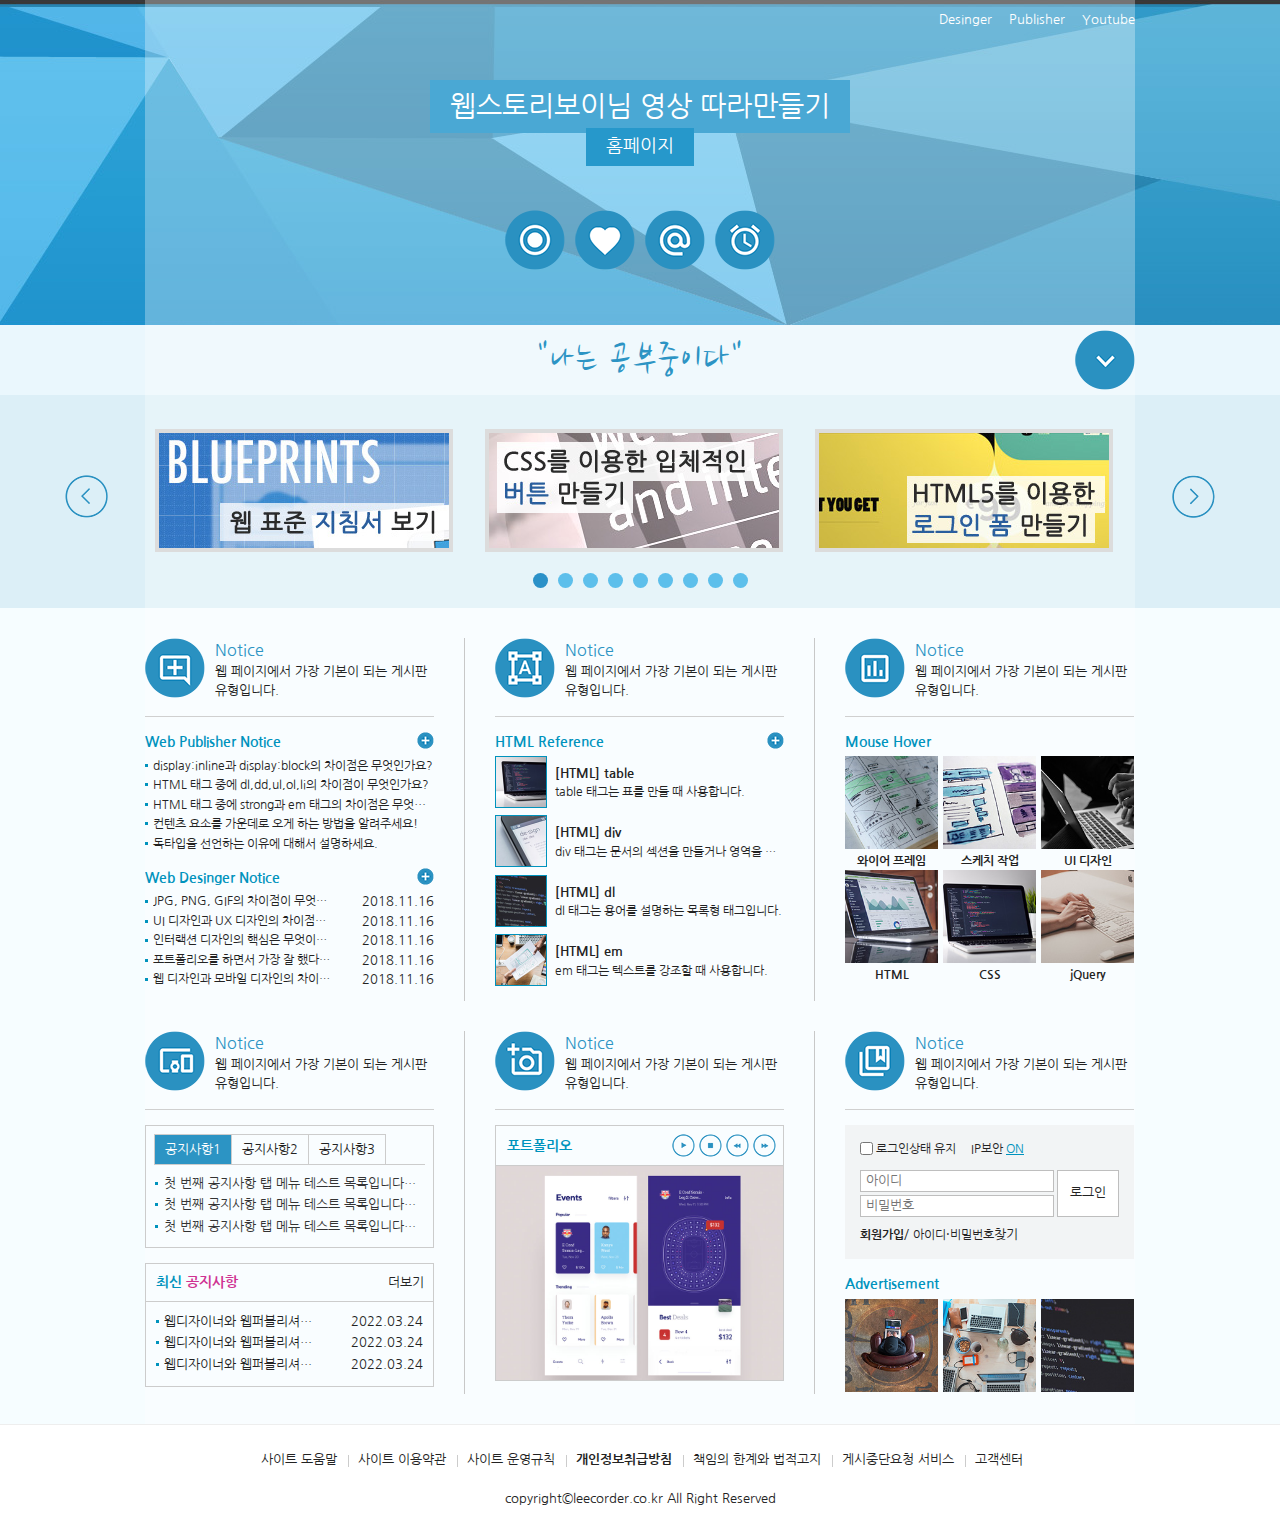
<file: 08.WebStandard/index.html>
<!DOCTYPE html>
<html lang="ko">
<head>
    <meta charset="UTF-8">
    <meta http-equiv="X-UA-Compatible" content="IE=edge">
    <meta name="viewport" content="width=device-width, initial-scale=1.0">
    <!-- author:작성자 / description:사이트설명(검색시노출) / keyword:검색키워드 -->
    <meta name="author" content="LeeCorder">
    <meta name="description" content="웹스토리보이님의 웹 표준 사이트 강의 따라만들기">
    <meta name="keyword" content="웹표준, 클론코딩">
    <title>웹표준사이트 따라만들기</title>

    <!-- CSS Style -->
    <link rel="stylesheet" href="./css/reset.css">
    <link rel="stylesheet" href="./css/style.css">
    <link rel="stylesheet" href="./css/slick.css">

    <!-- WEB Fonts 1 -->
    <link rel="preconnect" href="https://fonts.googleapis.com">
    <link rel="preconnect" href="https://fonts.gstatic.com" crossorigin>
    <link href="https://fonts.googleapis.com/css2?family=Nanum+Gothic&display=swap" rel="stylesheet">
    <!-- WEB Fonts 2  -->
    <link href="https://fonts.googleapis.com/css2?family=Nanum+Brush+Script&display=swap" rel="stylesheet">

</head>
<body>
    <!-- SKIP NAV -->
    <div id="skip">
        <!-- 링크에 class는 사용불가 / id는 사용가능 -->
        <a href="#contents__nav">전체 메뉴 바로가기</a>
        <a href="#contents__banner">배너 영역 바로가기</a>
        <a href="#contents__main">컨텐츠 영역 바로가기</a>
    </div>
    <!-- //SKIP NAV -->


    <div id="wrap">
        <header id="header">
            <div class="container">
                <div class="header">
                    <div class="header__menu">
                        <a href="./index.html">Desinger</a>
                        <a href="./index.html">Publisher</a>
                        <a href="./index.html">Youtube</a>
                    </div>
                    <!-- //header__menu -->
                    <div class="header__title">
                        <h1>웹스토리보이님 영상 따라만들기</h1><br>
                        <a href="index.html">홈페이지</a>
                    </div>
                    <!-- //header__title -->

                    <!-- 이미지를 표현하는 방법
                            1. HTML img태그 이용
                               a. 의미있는 이미지 사용 시
                               b. alt속성으로 대체텍스트 제공

                            2. CSS background속성 이용
                               a. 의미없는 이미지 사용(단순 꾸미기)
                               b. 대체텍스트 미제공
                            
                            3. CSS bacgrond속성 이용하되 의미 있는 이미지 사용
                               a. 웹 표준 준수를 위해 ImageSprite기법, IR(imageReplacement) 이용
                               b. 이미지스프라이트 사용 시 유지보수 쉬우며, image 용량 많이 줄여짐
                            -->
                    <div class="header__icon">
                        <a href="#" class="icon1"><span class="ir_pharkMethod">icon1</span></a>
                        <a href="#" class="icon2"><span class="ir_pharkMethod">icon2</span></a>
                        <a href="#" class="icon3"><span class="ir_pharkMethod">icon3</span></a>
                        <a href="#" class="icon4"><span class="ir_pharkMethod">icon4</span></a>
                    </div>
                    <!-- //header__icon -->
                </div>
            </div>
        </header>
        <!-- //header -->

        <main id="contents">
            <div id="contents__nav" class="default">
                <div class="container">
                    <h2 class="ir_screenOut">전체 메뉴</h2>
                    <div class="nav">
                        <div>
                            <h3>HTML Reference</h3>
                            <ol>
                                <li><a href="#">HTML 태그(Tag)</a></li>
                                <li><a href="#">블록 요소/인라인 요소</a></li>
                                <li><a href="#">DTD 선언</a></li>
                                <li><a href="#">언어 속성 설정</a></li>
                                <li><a href="#">HTML &lt;title&gt;</a></li>
                                <li><a href="#">HTML &lt;meta&gt;</a></li>
                                <li><a href="#">특수문자</a></li>
                                <li><a href="#">하이퍼 링크</a></li>
                                <li><a href="#">HTML &lt;style&gt;</a></li>
                                <li><a href="#">HTML &lt;html&gt;</a></li>
                                <li><a href="#">HTML &lt;head&gt;</a></li>
                                <li><a href="#">HTML &lt;div&gt;</a></li>
                                <li><a href="#">HTML &lt;colgroup&gt;</a></li>
                                <li><a href="#">HTML &lt;caption&gt;</a></li>
                            </ol>
                        </div>
                        <div>
                            <h3>CSS  Reference</h3>
                            <ol>
                                <li><a href="#">CSS 선택자</a></li>
                                <li><a href="#">CSS 단위</a></li>
                                <li><a href="#">CSS 색상</a></li>
                                <li><a href="#">CSS 선언 방법</a></li>
                                <li><a href="#">상대주소와 절대주소</a></li>
                                <li><a href="#">CSS float</a></li>
                                <li><a href="#">이미지 표현 방법</a></li>
                                <li><a href="#">이미지 스프라이트</a></li>
                                <li><a href="#">IR 효과</a></li>
                                <li><a href="#">이미지 최적화</a></li>
                                <li><a href="#">background-color</a></li>
                                <li><a href="#">border-style</a></li>
                                <li><a href="#">font-size</a></li>
                                <li><a href="#">text-align</a></li>
                            </ol>                            
                        </div>
                        <div class="last">
                            <h3>Webstandard</h3>
                            <ol>
                                <li><a href="#">웹 표준</a></li>
                                <li><a href="#">웹 접근성</a></li>
                                <li><a href="#">W3C</a></li>
                                <li><a href="#">웹 접근성 연구소</a></li>
                                <li><a href="#">네이버 널리</a></li>
                                <li><a href="#">다음 다룸</a></li>
                                <li><a href="#">Webstandard</a></li>
                            </ol>
                        </div>
                    </div>
                </div>
            </div>
            <!-- //contents__nav -->
            <div id="contents__title">
                <div class="container">
                    <div class="title">
                        <h2>"나는 공부중이다"</h2>
                        <a href="#" class="btn"><span class="ir_pharkMethod">전체메뉴</span></a>
                    </div>
                </div>
            </div>
            <!-- //contents__title -->
            <div id="contents__banner">
                <div class="container">
                    <div class="banner">
                    <!-- <a href="#" class="prev"><span class="ir_screenOut">이전 이미지</span></a>
                    <ul>
                        <li class="banner__img1"><a href="#"><img src="img/banner_link1.jpg" alt="웹 표준 지침서 보기"></a></li>
                        <li class="banner__img2"><a href="#"><img src="img/banner_link2.jpg" alt="CSS 버튼 만들기"></a></li>
                        <li class="banner__img3"><a href="#"><img src="img/banner_link3.jpg" alt="로그인 폼 만들기"></a></li>
                    </ul>
                    <a href="#" class="next"><span class="ir_screenOut">다음 이미지</span></a> -->
                        <div><a href="#"><img src="img/banner_link1.jpg" alt="웹 표준 지침서 보기"></a></div>
                        <div><a href="#"><img src="img/banner_link2.jpg" alt="CSS 버튼 만들기"></a></div>
                        <div><a href="#"><img src="img/banner_link3.jpg" alt="로그인 폼 만들기"></a></div>
                        <div><a href="#"><img src="img/banner_link1.jpg" alt="웹 표준 지침서 보기"></a></div>
                        <div><a href="#"><img src="img/banner_link2.jpg" alt="CSS 버튼 만들기"></a></div>
                        <div><a href="#"><img src="img/banner_link3.jpg" alt="로그인 폼 만들기"></a></div>
                        <div><a href="#"><img src="img/banner_link1.jpg" alt="웹 표준 지침서 보기"></a></div>
                        <div><a href="#"><img src="img/banner_link2.jpg" alt="CSS 버튼 만들기"></a></div>
                        <div><a href="#"><img src="img/banner_link3.jpg" alt="로그인 폼 만들기"></a></div>
                    </div>
                </div>
            </div>
            <!-- //contents__banner -->
            <div id="contents__main">
                <div class="container">
                    <div class="contents__column">
                        <div class="column col1">
                            <h3><span class="icon_img ir_screenOut">아이콘</span><span class="icon_title">Notice</span></h3>
                            <p class="icon_description">웹 페이지에서 가장 기본이 되는 게시판 유형입니다.</p>
                            <!-- 게시판 -->
                            <div class="notice">
                                <h4>Web Publisher Notice</h4>
                                <ul>
                                    <li><a href="#">display:inline과 display:block의 차이점은 무엇인가요?</a></li>
                                    <li><a href="#">HTML 태그 중에 dl,dd,ul,ol,li의 차이점이 무엇인가요?</a></li>
                                    <li><a href="#">HTML 태그 중에 strong과 em 태그의 차이점은 무엇인가요?</a></li>
                                    <li><a href="#">컨텐츠 요소를 가운데로 오게 하는 방법을 알려주세요!</a></li>
                                    <li><a href="#">독타입을 선언하는 이유에 대해서 설명하세요.</a></li>
                                </ul>
                                <a href="#" class="more ir_screenOut" title="더보기">더 보기</a>
                            </div>
                            <!-- //게시판 -->
                            <!-- 게시판2 -->
                            <div class="notice2">
                                <h4>Web Desinger Notice</h4>
                                <ul>
                                    <li><a href="#">JPG, PNG, GIF의 차이점이 무엇인가요?</a><span>2018.11.16</span></li>
                                    <li><a href="#">UI 디자인과 UX 디자인의 차이점을 설명하세요.</a><span>2018.11.16</span></li>
                                    <li><a href="#">인터랙션 디자인의 핵심은 무엇이라고 생각하나요?</a><span>2018.11.16</span></li>
                                    <li><a href="#">포트폴리오를 하면서 가장 잘 했다고 생각하는 부분은 무엇인가요?</a><span>2018.11.16</span></li>
                                    <li><a href="#">웹 디자인과 모바일 디자인의 차이가 무엇이라고 생각하나요?</a><span>2018.11.16</span></li>
                                </ul>
                                <a href="#" class="more ir_screenOut" title="더보기">더보기</a>
                            </div>
                            <!-- //게시판2 -->
                        </div>
                        <!-- //col1 -->

                        <div class="column col2">
                            <h3><span class="icon_img ir_screenOut">아이콘</span><span class="icon_title">Notice</span></h3>
                            <p class="icon_description">웹 페이지에서 가장 기본이 되는 게시판 유형입니다.</p>
                            <!-- 게시판3 -->
                            <div class="notice3">
                                <h4>HTML Reference</h4>
                                <ul>
                                    <li>
                                        <a href="#">
                                            <img src="img/notice01.jpg" alt="이미지1">
                                            <strong>[HTML] table</strong>
                                            <span>table 태그는 표를 만들 때 사용합니다.</span>
                                        </a>
                                    </li>
                                    <li>
                                        <a href="#">
                                            <img src="img/notice02.jpg" alt="이미지2">
                                            <strong>[HTML] div</strong>
                                            <span>div 태그는 문서의 섹션을 만들거나 영역을 나눌 때 사용합니다.</span>
                                        </a>
                                    </li>
                                    <li>
                                        <a href="#">
                                            <img src="img/notice03.jpg" alt="이미지3">
                                            <strong>[HTML] dl</strong>
                                            <span>dl 태그는 용어를 설명하는 목록형 태그입니다.</span>
                                        </a>
                                    </li>
                                    <li>
                                        <a href="#">
                                            <img src="img/notice04.jpg" alt="이미지4">
                                            <strong>[HTML] em</strong>
                                            <span>em 태그는 텍스트를 강조할 때 사용합니다.</span>
                                        </a>
                                    </li>
                                </ul>
                                <a href="#" class="more ir_screenOut" title="더보기">더보기</a>                                
                            </div>
                            <!-- //게시판3 -->
                        </div>
                        <!-- //col2 -->

                        <div class="column col3">
                            <h3><span class="icon_img ir_screenOut">아이콘</span><span class="icon_title">Notice</span></h3>
                            <p class="icon_description">웹 페이지에서 가장 기본이 되는 게시판 유형입니다.</p>
                            <!-- 게시판4 hover효과-->
                            <div class="notice__hover">
                                <h4>Mouse Hover</h4>
                                <ul>
                                    <li>
                                        <a href="#">
                                            <span><img src="img/sban01.jpg" alt="이미지1">
                                                <em>바로가기</em></span>
                                            <strong>와이어 프레임</strong>
                                        </a>
                                    </li>
                                    <li>
                                        <a href="#">
                                            <span><img src="img/sban02.jpg" alt="이미지2">
                                                <em>바로가기</em></span>
                                            <strong>스케치 작업</strong> 
                                        </a>
                                    </li>
                                    <li>
                                        <a href="#">
                                            <span><img src="img/sban03.jpg" alt="이미지3">
                                                <em>바로가기</em></span>
                                            <strong>UI 디자인</strong>
                                        </a>
                                    </li>
                                </ul>
                            </div>
                            <!-- //게시판4 -->
                            <!-- 게시판5 hover효과2-->
                            <div class="notice__hover2">
                                <h4 class="ir_screenOut">Mouse Hover</h4>
                                <ul>
                                    <li>
                                        <a href="#">
                                            <span><img src="img/sban04.jpg" alt="이미지4">
                                                <em>바로가기</em></span>
                                            <strong>HTML</strong>
                                        </a>
                                    </li>
                                    <li>
                                        <a href="#">
                                            <span><img src="img/sban05.jpg" alt="이미지5"> 
                                                <em>바로가기</em></span>
                                            <strong>CSS</strong> 
                                        </a>
                                    </li>
                                    <li>
                                        <a href="#">
                                            <span><img src="img/sban06.jpg" alt="이미지6">
                                                <em>바로가기</em></span>
                                            <strong>jQuery</strong>
                                        </a>
                                    </li>
                                </ul>
                            </div>
                            <!-- //게시판5 -->
                        </div>
                        <!-- //col3 -->
                        
                        <div class="column col4">
                            <h3><span class="icon_img ir_screenOut">아이콘</span><span class="icon_title">Notice</span></h3>
                            <p class="icon_description">웹 페이지에서 가장 기본이 되는 게시판 유형입니다.</p>
                            <!-- 탭메뉴 -->
                            <div class="tabMenu">
                                <h4 class="ir_screenOut">탭메뉴 제목</h4>
                                <ul class="tabMenu__list">
                                    <li class="active">
                                        <a href="#" class="tabMenu__btn">공지사항1</a>
                                        <ul class="tabMenu__notice">
                                            <li><a href="#">첫 번째 공지사항 탭 메뉴 테스트 목록입니다. 첫 번째 공지사항 탭 메뉴 테스트 목록입니다.</a></li>
                                            <li><a href="#">첫 번째 공지사항 탭 메뉴 테스트 목록입니다. 첫 번째 공지사항 탭 메뉴 테스트 목록입니다.</a></li>
                                            <li><a href="#">첫 번째 공지사항 탭 메뉴 테스트 목록입니다. 첫 번째 공지사항 탭 메뉴 테스트 목록입니다.</a></li>
                                        </ul>
                                    </li>
                                    <li>
                                        <a href="#" class="tabMenu__btn">공지사항2</a>
                                        <ul class="tabMenu__notice">
                                            <li><a href="#">두 번째 공지사항 탭 메뉴 테스트 목록입니다.</a></li>
                                            <li><a href="#">두 번째 공지사항 탭 메뉴 테스트 목록입니다.</a></li>
                                            <li><a href="#">두 번째 공지사항 탭 메뉴 테스트 목록입니다.</a></li>
                                        </ul>
                                    </li>
                                    <li>
                                        <a href="#" class="tabMenu__btn">공지사항3</a>
                                        <ul class="tabMenu__notice">
                                            <li><a href="#">세 번째 공지사항 탭 메뉴 테스트 목록입니다.</a></li>
                                            <li><a href="#">세 번째 공지사항 탭 메뉴 테스트 목록입니다.</a></li>
                                            <li><a href="#">세 번째 공지사항 탭 메뉴 테스트 목록입니다.</a></li>
                                        </ul>
                                    </li>
                                </ul>
                            </div>
                            <!-- //탭메뉴 -->

                            <!-- recentNotice -->
                            <div class="recentNotice">
                                <h4>최신 <em>공지사항</em></h4>
                                <ul>
                                    <li>
                                        <a href="">웹디자이너와 웹퍼블리셔의 차이점은 무엇인가요?</a>
                                        <span>2022.03.24</span>
                                    </li>
                                    <li>
                                        <a href="">웹디자이너와 웹퍼블리셔의 차이점은 무엇인가요?</a>
                                        <span>2022.03.24</span>
                                    </li>
                                    <li>
                                        <a href="">웹디자이너와 웹퍼블리셔의 차이점은 무엇인가요?</a>
                                        <span>2022.03.24</span>
                                    </li>
                                </ul>
                                <a href="#" class="more" title="더보기">더보기</a>
                            </div>
                            <!-- //recentNotice -->

                        </div>
                        <!-- //col4 -->
                        
                        <div class="column col5">
                            <h3><span class="icon_img ir_screenOut">아이콘</span><span class="icon_title">Notice</span></h3>
                            <p class="icon_description">웹 페이지에서 가장 기본이 되는 게시판 유형입니다.</p>
                            <!-- 갤러리 -->
                            <div class="gallery">
                                <h4 class="gallery__header">포트폴리오</h4> 
                                <div class="gallery__btn">
                                    <ul class="gallery__btn--list">
                                        <li class="gallery__btn--sort"><a class="gallery__btn--link gallery__btn--play" href="#"><span class="ir_screenOut">시작</span></a></li>
                                        <li class="gallery__btn--sort"><a class="gallery__btn--link gallery__btn--stop" href="#"><span class="ir_screenOut">정지</span></a></li>
                                        <li class="gallery__btn--sort"><a class="gallery__btn--link gallery__btn--prev" href="#"><span class="ir_screenOut">이전이미지</span></a></li>
                                        <li class="gallery__btn--sort"><a class="gallery__btn--link gallery__btn--next" href="#"><span class="ir_screenOut">다음이미지</span></a></li>
                                    </ul>
                                </div>
                                <div class="gallery__img">
                                    <!-- 자연스러운 연결위해 앞뒤로 붙임 -->
                                    <div><a href="#"><img src="./img/gallery05.jpg" alt="이미지5"></a></div>
                                    <div><a href="#"><img src="./img/gallery01.jpg" alt="이미지1"></a></div>
                                    <div><a href="#"><img src="./img/gallery02.jpg" alt="이미지2"></a></div>
                                    <div><a href="#"><img src="./img/gallery03.jpg" alt="이미지3"></a></div>
                                    <div><a href="#"><img src="./img/gallery04.jpg" alt="이미지4"></a></div>
                                    <div><a href="#"><img src="./img/gallery05.jpg" alt="이미지5"></a></div>
                                    <div><a href="#"><img src="./img/gallery01.jpg" alt="이미지1"></a></div>
                                </div>
                            </div>
                            <!-- //갤러리 -->
                        </div>
                        <!-- //col5 -->
                        
                        <div class="column col6">
                            <h3><span class="icon_img ir_screenOut">아이콘</span><span class="icon_title">Notice</span></h3>
                            <p class="icon_description">웹 페이지에서 가장 기본이 되는 게시판 유형입니다.</p>
                            <!-- 로그인영역 -->
                            <div id="login">
                                <h4 class="ir_screenOut">로그인 정보</h4>
                                <form id="login__form" name="login-form" action="post">
                                    <fieldset>
                                        <legend class="ir_screenOut">로그인 및 관련 설정</legend>
                                        <div class="login__header">
                                            <h5 class="ir_screenOut">로그인 보안</h5>
                                            <!-- 로그인 체크박스 -->
                                            <div class="loginHeader__check">
                                                <input id="lnfor-check" type="checkbox" class="input-check">
                                                <label for="lnfor-check"> 로그인상태 유지</label>
                                            </div>
                                            <!-- //로그인 체크박스 -->
                                            <div class="loginHeader__ip">
                                                IP보안 <em>ON</em>
                                            </div>
                                        </div>
                                        <div class="login__content">
                                            <h5 class="ir_screenOut">로그인 영역</h5>
                                            <div class="loginContent__text">
                                                <label for="uid" class="ir_screenOut">아이디</label>
                                                <input type="text" id="uid" name="uid" class="input-text" placeholder="아이디" maxlength="20">
                                                <label for="upw" class="ir_screenOut">비밀번호</label>
                                                <input type="password" id="upw" name="upw" class="input-text" placeholder="비밀번호" maxlength="20">
                                            </div>
                                            <button class="loginContent__btn" type="submit">로그인</button>
                                        </div>
                                        <div class="login__footer">
                                            <h5 class="ir_screenOut">로그인 문제해결</h5>
                                            <ul>
                                                <li><a href="#"><strong>회원가입</strong></a>/</li>
                                                <li><a href="#">아이디</a>&middot;<a href="#">비밀번호</a>찾기</li>
                                            </ul>
                                        </div>
                                    </fieldset>
                                </form>
                            </div>
                            <!-- //로그인영역 -->
                            <!-- 팝업광고영역 -->
                            <div class="popup">
                                <h4 class="popup__header">Advertisement</h4>
                                <ul class="popup__banner">
                                    <li><a href="#"><img src="./img/sban07.jpg" alt="광고배너1"></a></li>
                                    <li><a href="#"><img src="./img/sban08.jpg" alt="광고배너2"></a></li>
                                    <li class="last"><a href="#"><img src="./img/sban09.jpg" alt="광고배너3"></a></li>
                                </ul>
                            </div>
                            <!-- //팝업광고영역 -->
                        </div>
                        <!-- //col6 -->
                    </div>
                </div>
            </div>
            <!-- //contents__main -->
        </main>
        <!-- //contents -->

        <footer id="footer">
            <div class="container">
                <h2 class="ir_screenOut">푸터 영역</h2>
                <div class="footer">
                    <ul class="footer__contents">
                        <li><a href="#">사이트 도움말</a></li>
                        <li><a href="#">사이트 이용약관</a></li>
                        <li><a href="#">사이트 운영규칙</a></li>
                        <li><a href="#"><strong>개인정보취급방침</strong></a></li>
                        <li><a href="#">책임의 한계와 법적고지</a></li>
                        <li><a href="#">게시중단요청 서비스</a></li>
                        <li><a href="#">고객센터</a></li>
                    </ul>
                    <address class="footer__copy">
                        copyright&copy;leecorder.co.kr All Right Reserved
                    </address>
                </div>
            </div>
        </footer>
    </div>
    <!-- //wrap -->

    <!-- jquery cdn -->
    <script src="https://ajax.googleapis.com/ajax/libs/jquery/1.12.4/jquery.min.js"></script>
   <!--  <script type="text/javascript">
        $(".title .btn").click(function(e){
            e.preventDefault();
            $("#contents__nav").slideToggle(500);
            /*
            jquery 없이 vanilla js로 만들어보기!
            $("#contents__nav").css("display","block");
            이건 단순 css컨트롤
            */
            /*
            $("#contents__nav").show();
            $("#contents__nav").fadein();
            $("#contents__nav").slidedown();
            이 세개는 나타낼때 한 번 뿐이 못 씀
            */
            /*
            $("#contents__nav").toggle();
            위의 show와 hide 합쳐진 메서드
            $("#contents__nav").fadetoggle();
            fadein fadeout 합쳐진 메서드
            $("#contents__nav").slidetoggle(인자에 시간 넣을수 있음);
            slidedown slideup 합쳐진 메서드
            위는 전부 jquery의 method
            */
            /*
            $(".title .btn").addClass("on");
            addClass 와 removeClass 합쳐진 메서드가 아래 toggle
            */
            $(this).toggleClass("on");
        });
    </script> -->
    <!-- vanilla js로 위 기능 구현하기 -->
    <!-- slide library 'slick' -->
    <script type="text/javascript" src="./js/slick.min.js"></script>
    <!-- jquery -->
    <script type="text/javascript">
        /* 배너 */
            $('.banner').slick({
                infinite: true,
                slidesToShow: 3,
                slidesToScroll: 1,
                autoplay: true,
                autoplaySpeed: 3000,
                dots: true
            });
    </script>
    <script type="text/javascript">
        const toggleBtn = document.querySelector(".btn");
        const toggleTarget = document.getElementById("contents__nav");
        /* control css attribute of id & class */
        /* style속성은 인라인으로 바로 적용되서 !important 제외 최고우선순위. 권장되지 않음. 아래 classlist 메서드 이용 권장 */
        /* 인라인에 display:none 과 background-position:0 -660px가 있어야 두번 클릭해야하는거 없어짐 */

/*         function handleMenuToggle(){
            let currentBackground = toggleBtn.style.backgroundPosition;
            let newBackground;
            if(currentBackground !== '0px -600px') {
                newBackground = '0px -600px';
            } else {
                newBackground = '0px -660px';
            };
            toggleBtn.style.backgroundPosition = newBackground;

            let currentDisplay = toggleTarget.style.display;
            let newDisplay;
            if(currentDisplay !== 'none') {
                newDisplay = 'none';
            } else {
                newDisplay = 'block';
            };
            toggleTarget.style.display = newDisplay;
        };
        toggleBtn.addEventListener('click',handleMenuToggle); */

        /* use toggle method */
        toggleBtn.addEventListener('click', function(){
            toggleTarget.classList.toggle('on');
            toggleBtn.classList.toggle('on');
        });

    /* 기능 순서도
        1. btn을 누른다
        2. #contents__nav의 display:none 이 display:block이 된다
        3. .btn의 배경속성이 background-position: 0 -660px;이 된다
        4. 다시 btn을 클릭하면 이전으로 돌아온다
        5. 메뉴가 나타나고 사라질 때 transition으로 부드럽게처리
          */
    </script>
    <script type="text/javascript">
        /* Collum4 TabMenu Script */
        const tabList = document.querySelectorAll('.tabMenu .tabMenu__list>li');

        for(let i = 0; i < tabList.length; i++){
            tabList[i].querySelector('.tabMenu__btn').addEventListener('click', function(e){
                e.preventDefault();
                for(let j = 0; j < tabList.length; j++){
                    tabList[j].classList.remove('active');
                }
                this.parentNode.classList.add('active');
                /* console.log(this); this 찍어보면 a태그 tabMenu__btn나옴 */
                /* 이 this = tabList[i].queryselector('.tabMeun__btn')임 */
            });
        }
        /* 기능순서도
            1. 각 공지사항의 default 값은 display:none
            2. 공지사항 button은 a 태그임
            3. a태그로  button을 찾기
            4. 각 class명을 다르게 주기 혹은 for문 이용하기!

            3개의 버튼이 있다...
            버튼들에는 동일한 클래스가 적용되어 있다.
                각각 클래스 따로 줘서하면 노가다지만 쉽게 할듯?
            */

        /* Collum5 Gallery - IMG slide Script */
        /* 순서도
            1. '.gallery__btn'
            2. prev('gallery__btn--prev') & next('gallery__btn--next') btn
            3. available autoplay('gallery__btn--play') & pause('gallery__btn--stop') slide
            4. transform:tlanslatex 이용하여 img slide - carousel
            5. nextBtn 누르면 -287px 누적
            6. prevBtn 누르면 +287px 누적
            7. 제일 처음[0] 혹은 제일 마지막[length-1?]에서는 이미지 처음으로 이동  */
        const slideImg = document.querySelectorAll('.gallery__img>div'); /* img 찾기 */

        const carouselSlide = document.querySelector('.gallery__img');
    </script>
</body>
</html>
</file>
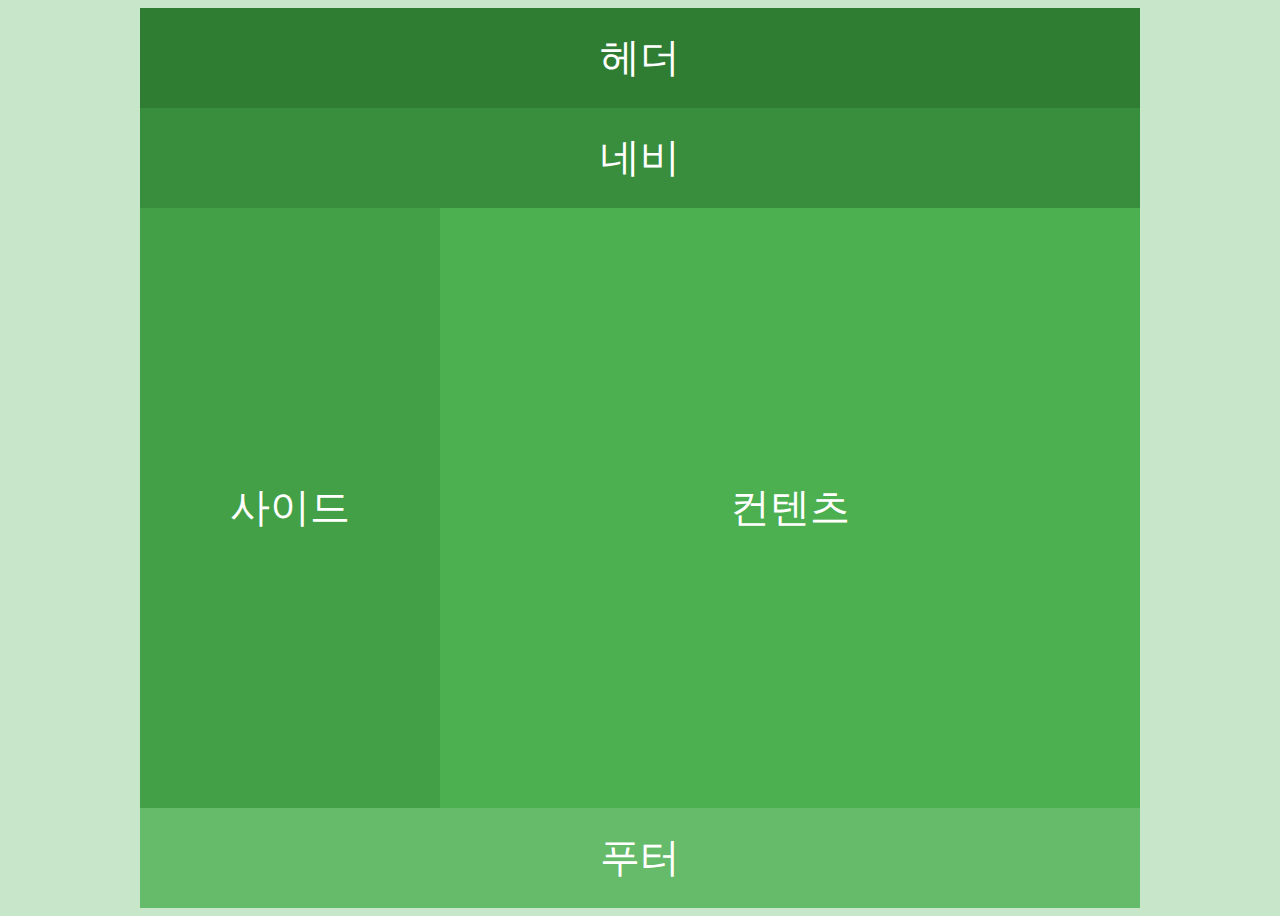
<file: 01.layout01.html>
<!DOCTYPE html>
<html lang="ko">
<head>
    <meta charset="UTF-8">
    <meta http-equiv="X-UA-Compatible" content="IE=edge">
    <meta name="viewport" content="width=device-width, initial-scale=1.0">
    <style>
        body {background: #c8e6c9;}
        #wrap {width: 1000px; height: 900px; margin: 0 auto; font-size: 40px; color: #fff; text-align: center; text-transform: uppercase; }
        #header {width: 1000px; height: 100px; line-height: 100px; background: #2e7d32;}
        #nav {width: 1000px; height: 100px; line-height: 100px; background: #388e3c;}
        #side {float: left; width: 300px; height: 600px; line-height: 600px; background: #43a047;}
        #contents {float: left; width: 700px; height: 600px; line-height: 600px; background: #4caf50;}
        #footer {float: left; width: 1000px; height: 100px; line-height: 100px; background: #66bb6a;}
        /* 글이 한줄일때 line-height에 block의 height값을 주면 가운데로 옮. 이거보단 display:flex로 하는게 좋음 */
        /* float 속성을 이용하면 height를 0으로 취급해버리는 버그가 있음! */
    </style>
    <title>따라하기</title>
</head>
<body>
    <div id="wrap">
        <div id="header">헤더</div>
        <div id="nav">네비</div>
        <div id="side">사이드</div>
        <div id="contents">컨텐츠</div>
        <div id="footer">푸터</div>
    </div>
</body>
</html>
</file>
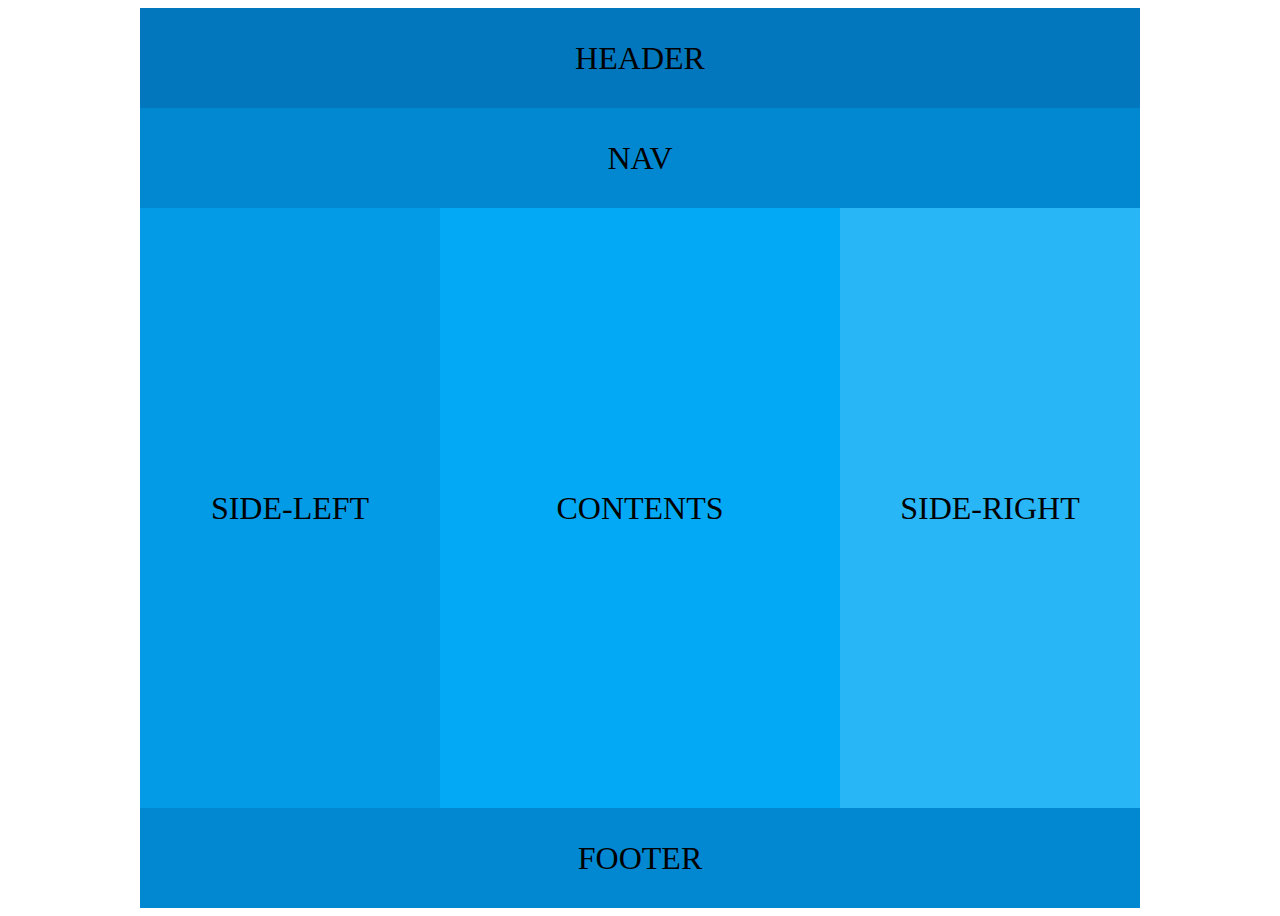
<file: 02.layout02.html>
<!DOCTYPE html>
<html lang="ko">
<head>
    <meta charset="UTF-8">
    <meta http-equiv="X-UA-Compatible" content="IE=edge">
    <meta name="viewport" content="width=device-width, initial-scale=1.0">
    <title>Document</title>
    <style>
        /* line-height 속성은 간단하게 글자를 중앙에 정렬할때 사용! */
        /* 폰트어썸 같은 폰트기반 아이콘에 유용하게 사용! */
        body {
            text-align: center;
            font-size: 2rem;
            text-transform: uppercase;
        }
        #wrap {
            width: 1000px;
            height: 900px;
            margin: 0 auto;
        }
        #header {
            width: 1000px;
            height: 100px;
            background-color: #0277bd;
            line-height: 100px;
        }
        #nav {
            width: 1000px;
            height: 100px;
            background-color: #0288d1;
            line-height: 100px;
        }
        #side-left {
            width: 300px;
            height: 600px;
            background-color: #039be5;
            float: left;
            line-height: 600px;
        }
        #contents {
            width: 400px;
            height: 600px;
            background-color: #03a9f4;
            float: left;
            line-height: 600px;
        }
        #side-right {
            width: 300px;
            height: 600px;
            background-color: #29b6f6;
            float: left;
            line-height: 600px;
        }
        #footer {
            width: 1000px;
            height: 100px;
            background-color: #0288d1;
            clear: both;
            line-height: 100px;
        }
    </style>
</head>
<body>
    <div id="wrap">
        <div id="header">header</div>
        <div id="nav">nav</div>
        <div id="side-left">side-left</div>
        <div id="contents">contents</div>
        <div id="side-right">side-right</div>
        <div id="footer">footer</div>
    </div>
</body>
</html>
</file>
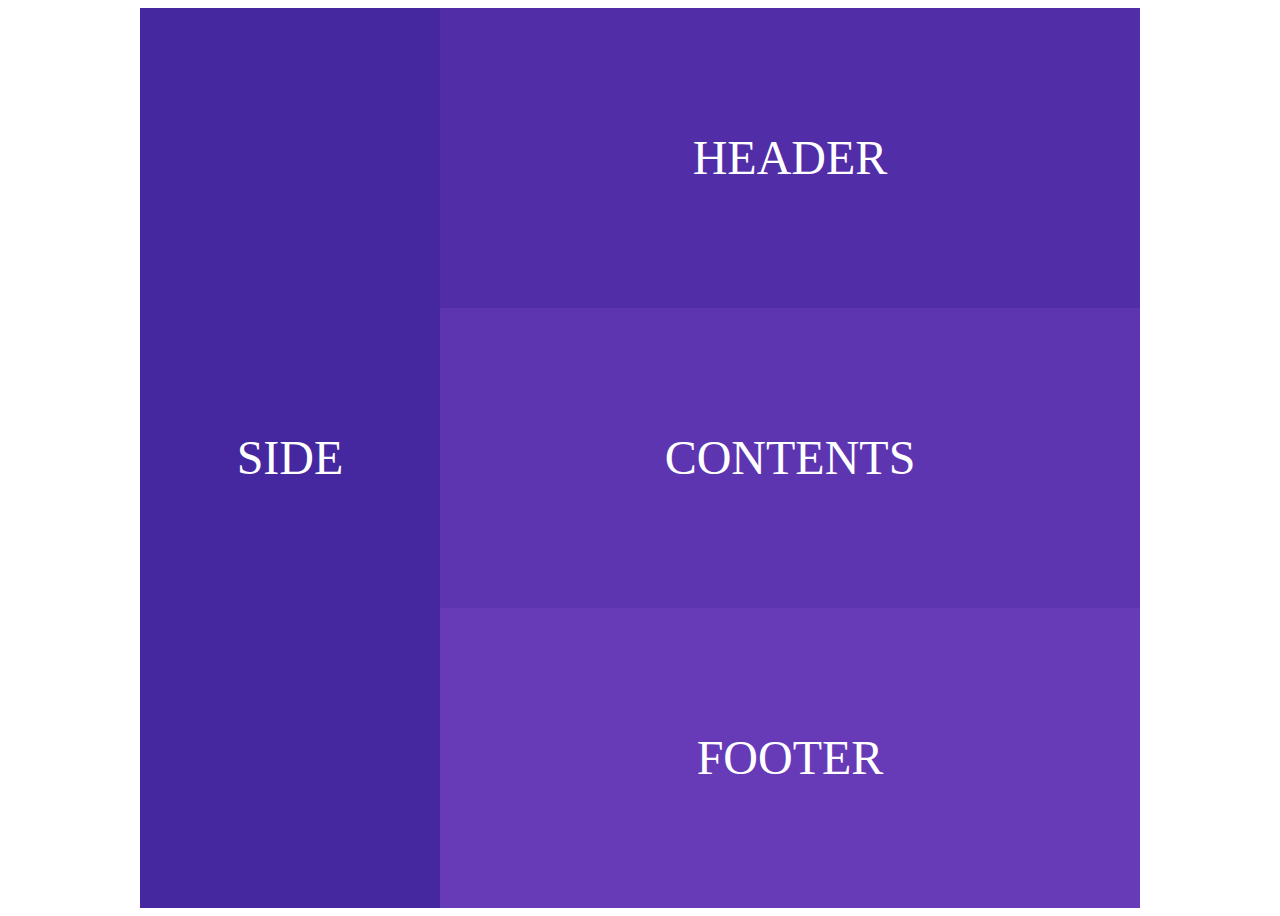
<file: 03.layout03.html>
<!DOCTYPE html>
<html lang="ko">
<head>
    <meta charset="UTF-8">
    <meta http-equiv="X-UA-Compatible" content="IE=edge">
    <meta name="viewport" content="width=device-width, initial-scale=1.0">
    <title>Document</title>
    <style>
        #wrap {
            width: 1000px;
            height: 900px;
            margin: 0 auto;
            text-transform: uppercase;
            font-size: 3rem;
            text-align: center; 
            color: #fff;
        }
        .side {
            width: 300px;
            height: 900px;
            background-color: #4527a0;
            float: left;
            line-height: 900px;
        }
        .header {
            width: 700px;
            height: 300px;
            background-color: #512da8;
            float: left;
            line-height: 300px;
        }
        .contents {
            width: 700px;
            height: 300px;  
            background-color: #5e35b1;
            float: left;
            line-height: 300px;
        }
        .footer {
            width: 700px;
            height: 300px;
            background-color: #673ab7;
            float: left;
            line-height: 300px;
        }
    </style>
</head>
<body>
    <div id="wrap">
        <div class="side">side</div>
        <div class="header">header</div>
        <div class="contents">contents</div>
        <div class="footer">footer</div>
    </div>
</body>
</html>
</file>
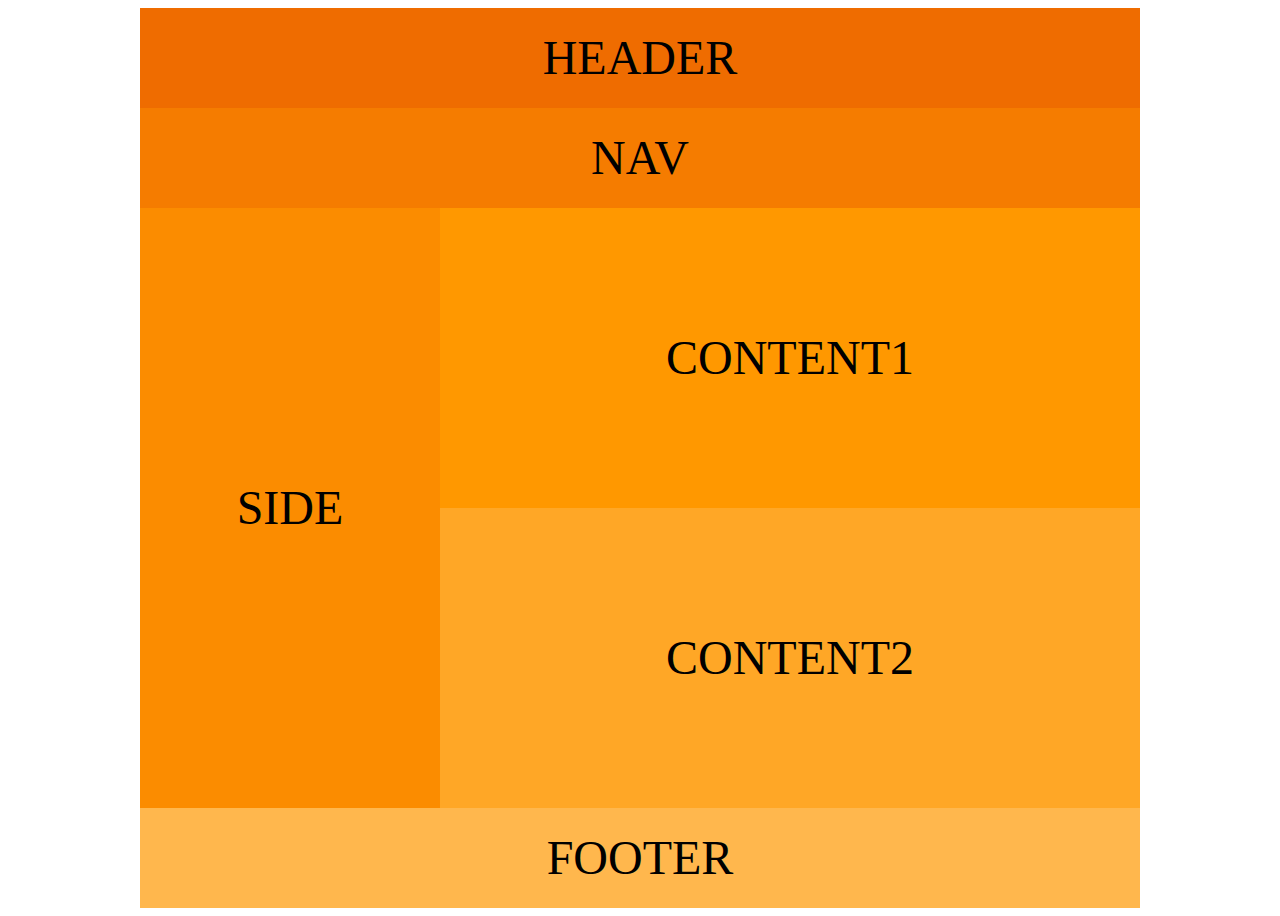
<file: 04.layout04.html>
<!DOCTYPE html>
<html lang="ko">
<head>
    <meta charset="UTF-8">
    <meta http-equiv="X-UA-Compatible" content="IE=edge">
    <meta name="viewport" content="width=device-width, initial-scale=1.0">
    <title>Document</title>
    <style>
        #wrap {
            width: 1000px;
            height: 900px;
            margin: 0 auto;
            font-size: 3rem;
            text-transform: uppercase;
            text-align: center;
        }
        .header {
            width: 1000px;
            height: 100px;
            background: #ef6c00;
            line-height: 100px;
        }
        .nav {
            width: 1000px;
            height: 100px;
            background: #f57c00;
            line-height: 100px;
        }
        .side {
            width: 300px;
            height: 600px;
            background: #fb8c00;
            float: left;
            line-height: 600px;
        }
        .content1 {
            width: 700px;
            height: 300px;
            background: #ff9800;
            float: left;
            line-height: 300px;
        }
        .content2 {
            width: 700px;
            height: 300px;
            background: #ffa726;
            float: left;
            line-height: 300px;
        }
        .footer {
            width: 1000px;
            height: 100px;
            background: #ffb74d;
            clear: both;
            line-height: 100px;
        }
    </style>
</head>
<body>
    <div id="wrap">
        <div class="header">header</div>
        <div class="nav">nav</div>
        <div class="side">side</div>
        <div class="content1">content1</div>
        <div class="content2">content2</div>
        <div class="footer">footer</div>
    </div>
</body>
</html>
</file>
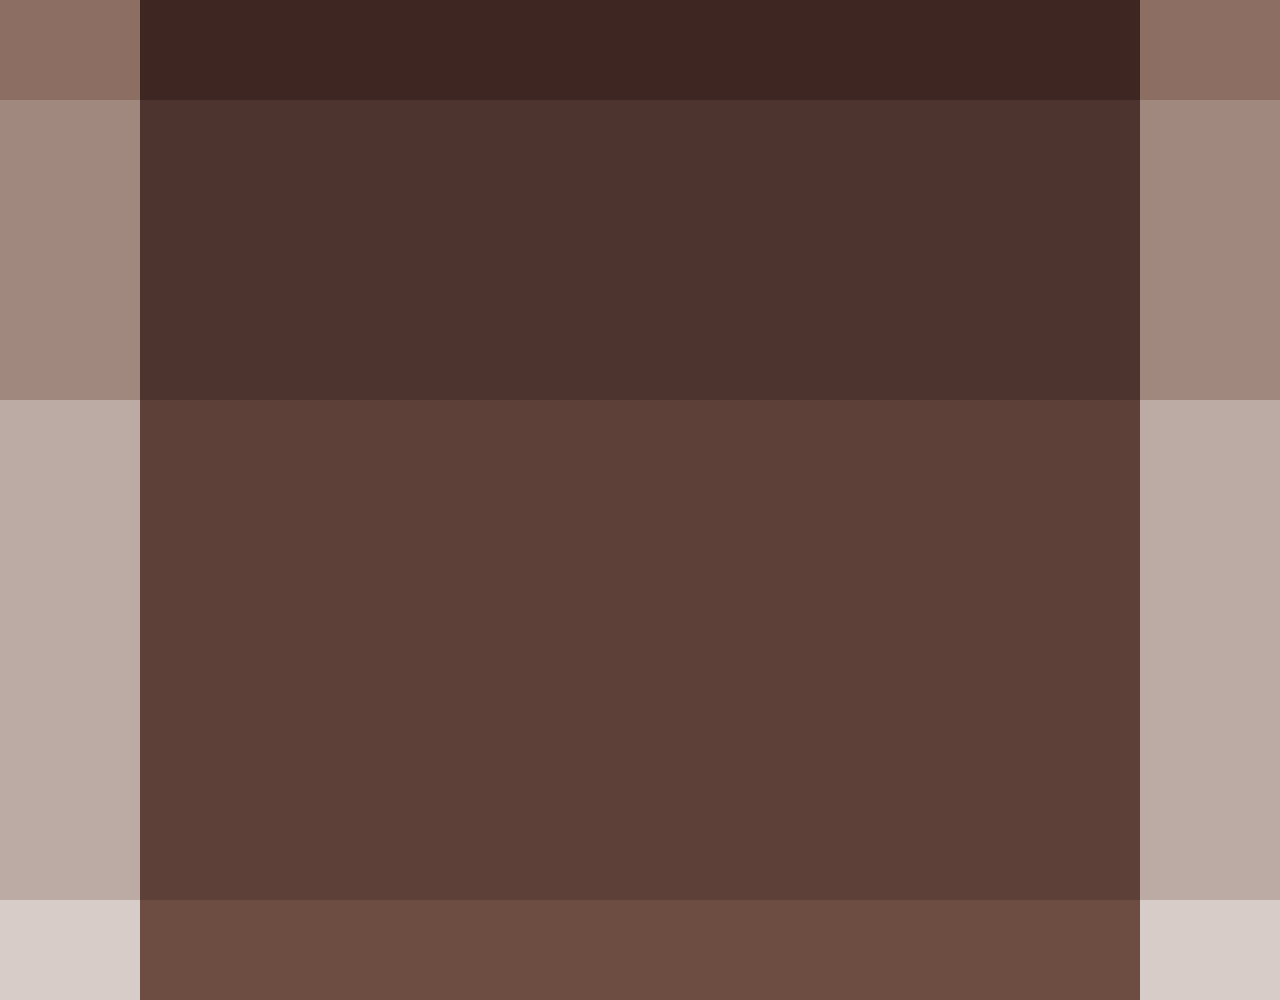
<file: 05.layout05.html>
<!DOCTYPE html>
<html lang="ko">
<head>
    <meta charset="UTF-8">
    <meta http-equiv="X-UA-Compatible" content="IE=edge">
    <meta name="viewport" content="width=device-width, initial-scale=1.0">
    <title>Document</title>
    <style>
        /* 브라우저 기본의 마진, 패딩 등 제거를 위해 초기화가 필요 */
        * {margin: 0; padding: 0;}
        #wrap {}
        .header-wrap {
            width: 100%;
            height: 100px;
            background-color: #8d6e63;
        }
        .banner-wrap {
            width: 100%;
            height: 300px;
            background-color: #a1887f;
        }
        .content-wrap {
            width: 100%;
            height: 500px;
            background-color: #bcaaa4;
        }
        .footer-wrap {
            width: 100%;
            height: 100px;
            background-color: #d7ccc8;
        }
        .header-container {width: 1000px; height: 100px; background-color: #3e2723; margin: 0 auto;}
        .banner-container {width: 1000px; height: 300px; background-color: #4e342e; margin: 0 auto;}
        .content-container {width: 1000px; height: 500px; background-color: #5d4037; margin: 0 auto;}
        .footer-container {width: 1000px; height: 100px; background-color: #6d4c41; margin: 0 auto;}
    </style>
</head>
<body>
    <div id="wrap">
        <div class="header-wrap">
            <div class="header-container"></div>
        </div>
        <div class="banner-wrap">
            <div class="banner-container"></div>
        </div>
        <div class="content-wrap">
            <div class="content-container"></div>
        </div>
        <div class="footer-wrap">
            <div class="footer-container"></div>
        </div>
    </div>
</body>
</html>
</file>
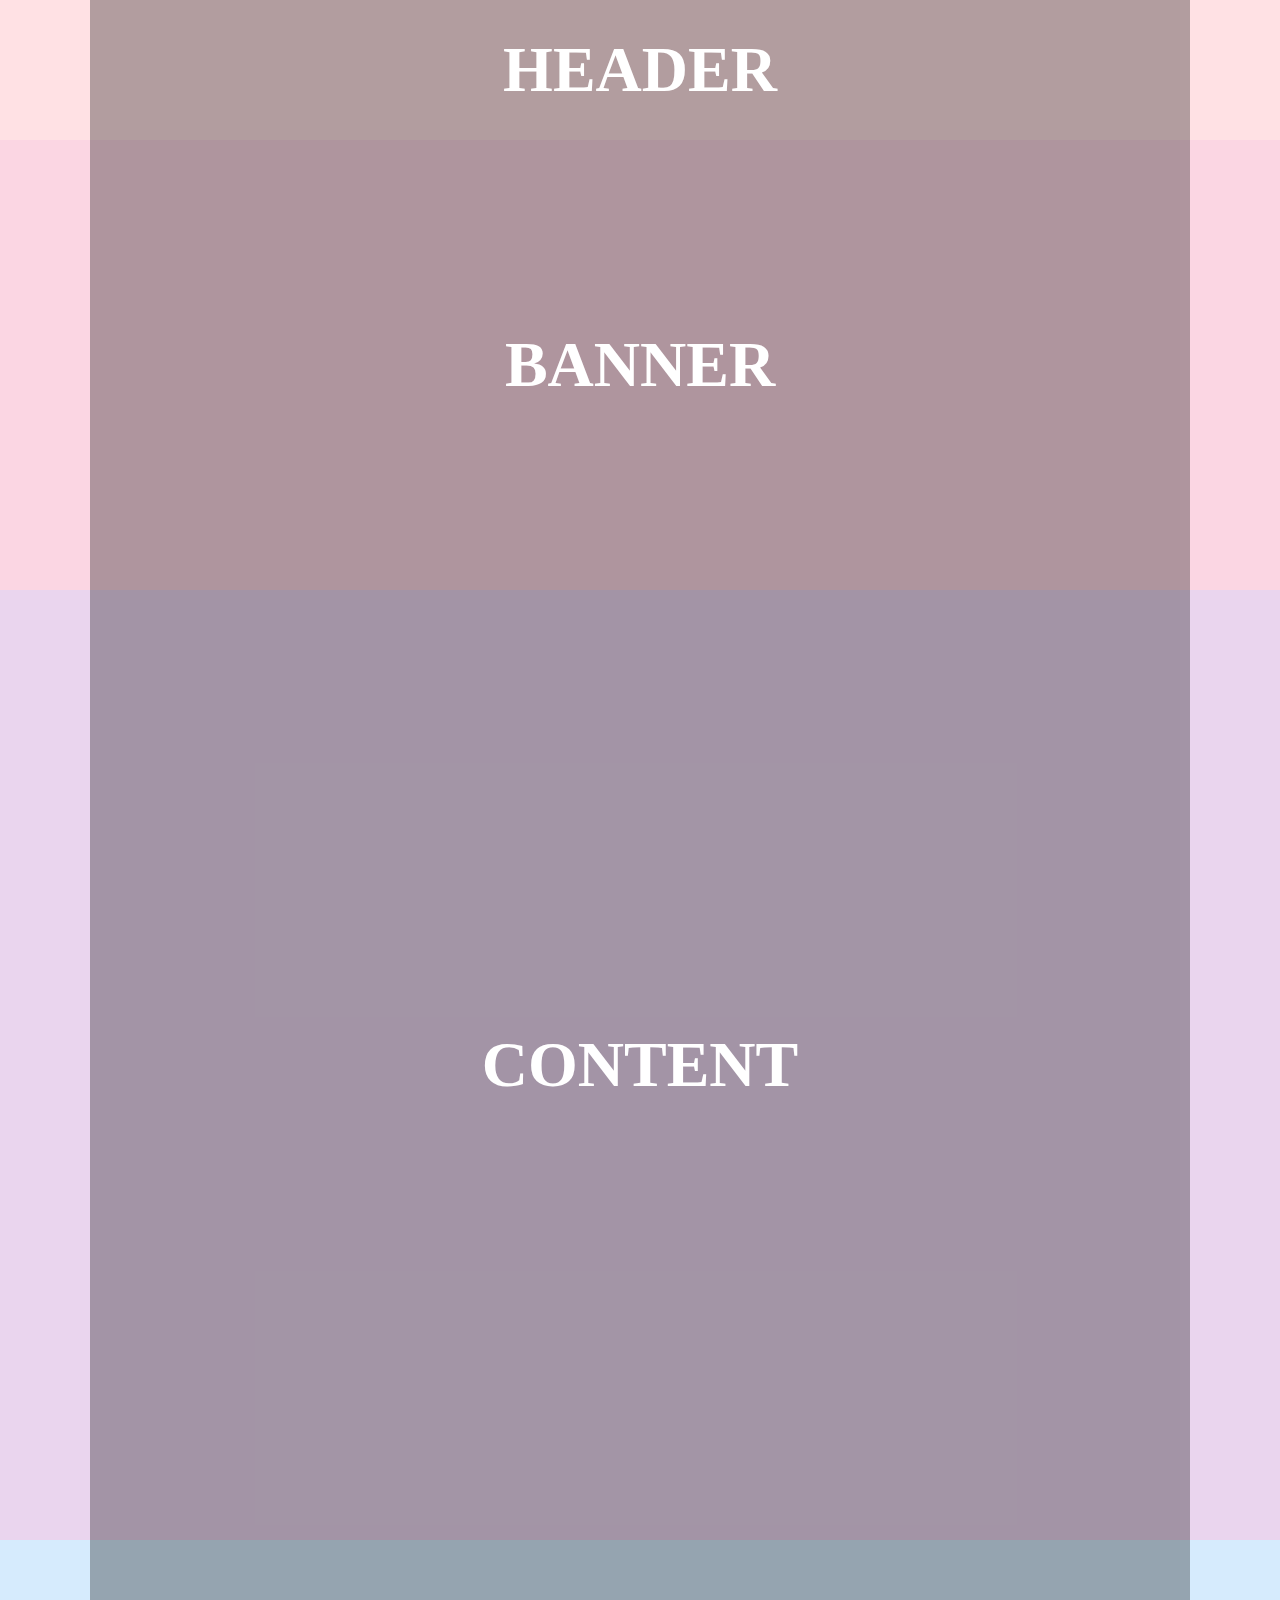
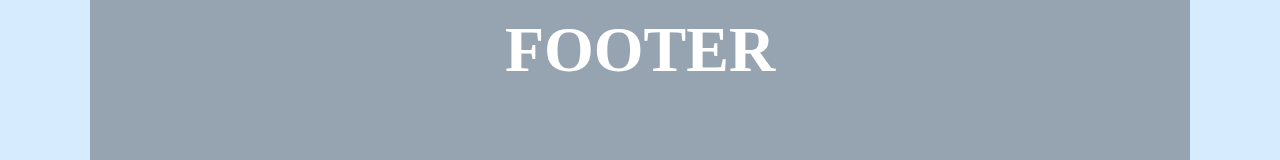
<file: 06.layout06.html>
<!DOCTYPE html>
<html lang="ko">
<head>
    <meta charset="UTF-8">
    <meta http-equiv="X-UA-Compatible" content="IE=edge">
    <meta name="viewport" content="width=device-width, initial-scale=1.0">
    <title>layout06</title>
    <style>
        body {margin: 0; padding: 0; box-sizing: border-box;}
        #wrap {
            text-transform: uppercase;
            color: #fff;
            font-size: 4rem;
            font-weight: bold;
            text-align: center;
        }
/* width: 100%; 는 default값으로 생략가능 */
        #header {
/*             width: 100%; */
            height: 140px;
            line-height: 140px;
            background: #ffe1e4;
        }
        #banner {
/*             width: 100%; */
            height: 450px;
            line-height: 450px;
            background: #fbd6e3;
        }
        #content {
/*             width: 100%; */
            height: 950px;
            line-height: 950px;
            background: #ead5ee;
        }
        #footer {
/*             width: 100%; */
            height: 220px;
            line-height: 220px;
            background: #d6ebfd;
        }
/* container라는 동일한 class를 이용해서 겹치는 부분을 묶어주고 코드 간소화 */
        .container {
            width: 1100px;
/* inherit는 상속이 defalut값이 아니여도 부모의 속성을 상속받게 함*/
/* height는 상속되지 않음. 그래서 height:inherits;를 줌 */
/* https://www.w3.org/TR/CSS21/propidx.html 에서 속성의 상속여부 확인가능 */
            height: inherit;
            margin: 0 auto;
            background-color: rgba(0, 0, 0, 0.3);
        }
/*         .header-container {
            width: 1100px;
            height: 140px;
            margin: 0 auto;
            background-color: #999;
        }
        .banner-container {
            width: 1100px;
            height: 450px;
            margin: 0 auto;
            background-color: #888;
        }
        .content-container {
            width: 1100px;
            height: 950px;
            margin: 0 auto;
            background-color: #777;
        }
        .footer-container {
            width: 1100px;
            height: 220px;
            margin: 0 auto;
            background-color: #666; */
        }
    </style>
</head>
<body>
<!-- class는 중북사용이 가능해서 container class로 묶음 -->
    <div id="wrap">
        <div id="header">
<!--             <div class="header-container"></div> -->
            <div class="container">header</div>
        </div>
        <div id="banner">
<!--             <div class="banner-container"></div> -->
            <div class="container">banner</div>
        </div>
        <div id="content">
<!--             <div class="content-container"></div> -->
            <div class="container">content</div>
        </div>
        <div id="footer">
<!--             <div class="footer-container"></div> -->
            <div class="container">footer</div>
        </div>
    </div>
</body>
</html>
</file>
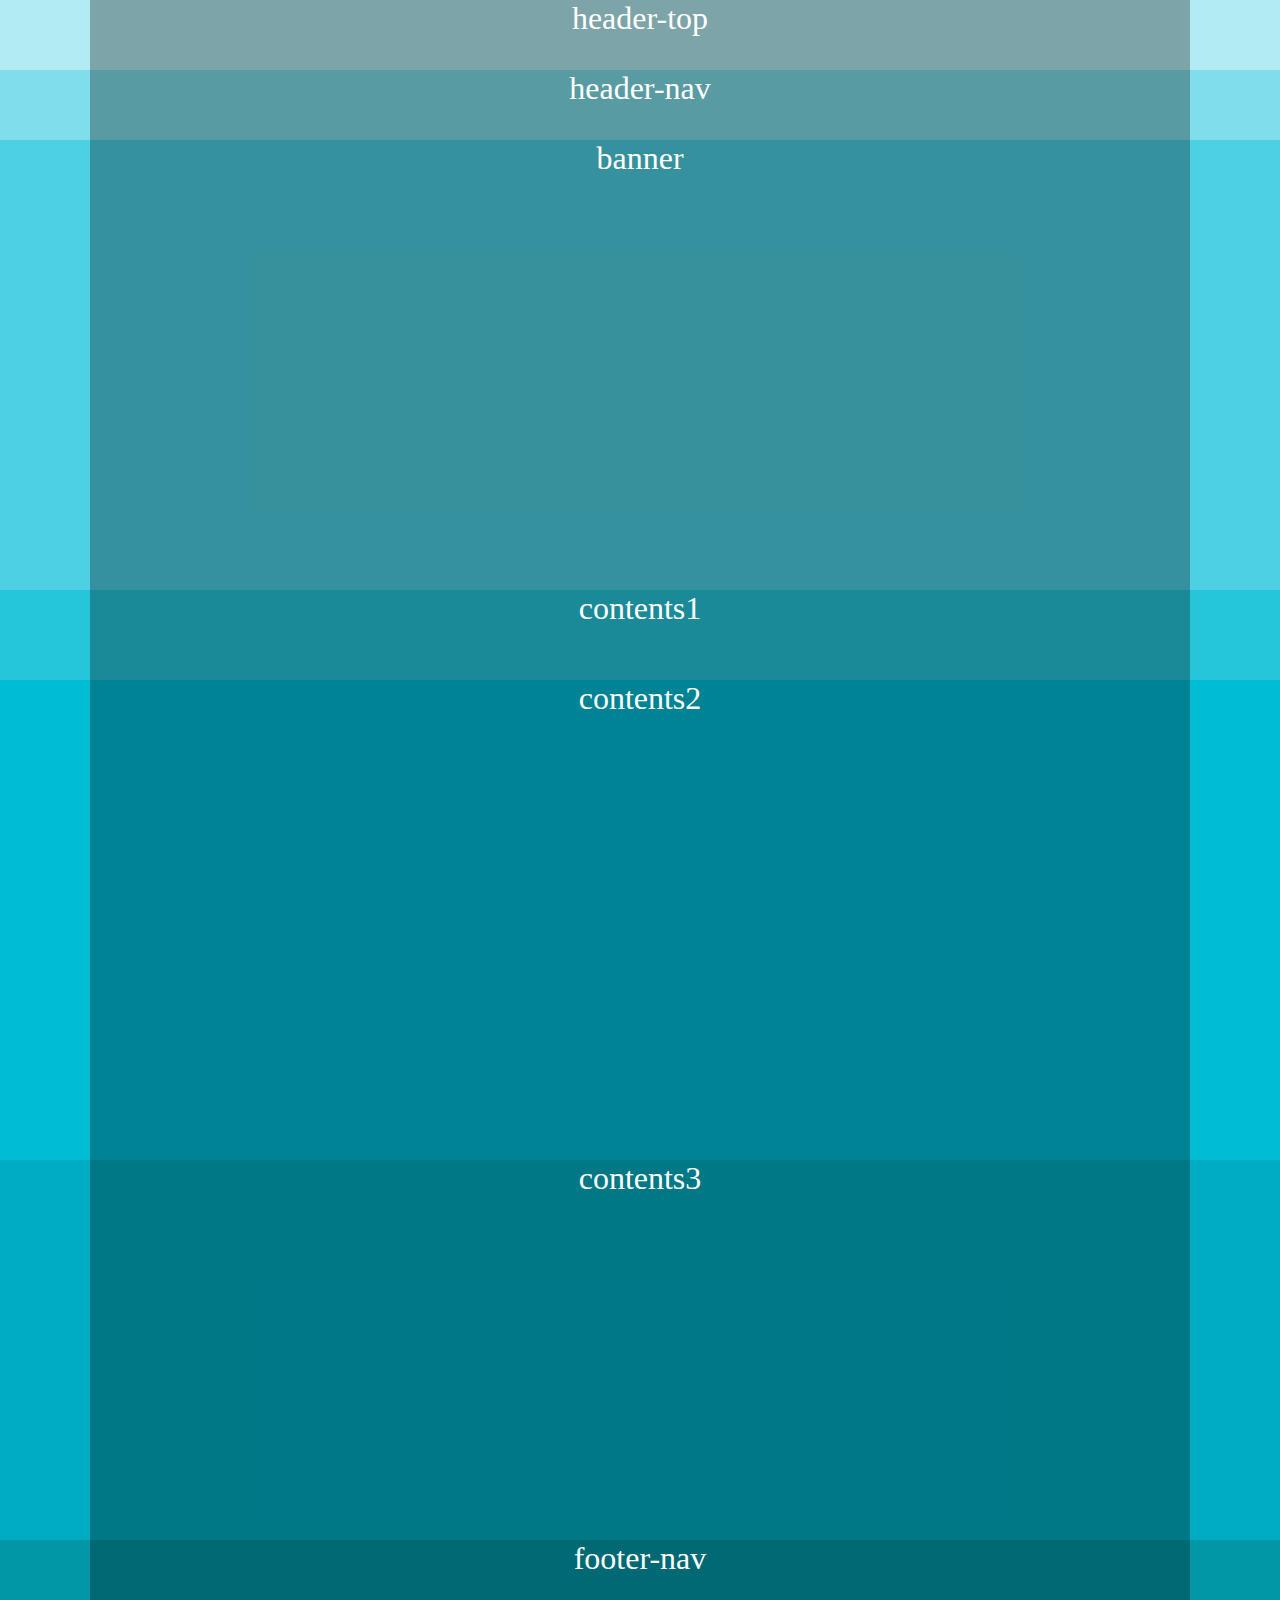
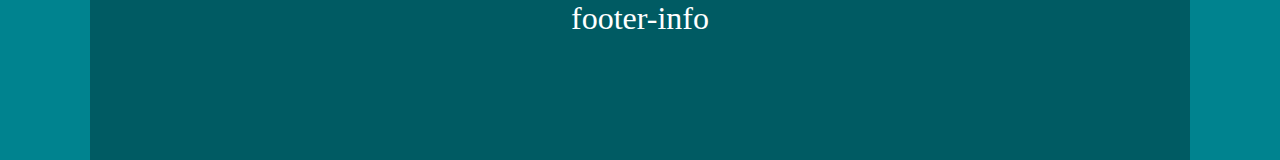
<file: 07.layout07.html>
<!DOCTYPE html>
<html lang="ko">
<head>
    <meta charset="UTF-8">
    <meta http-equiv="X-UA-Compatible" content="IE=edge">
    <meta name="viewport" content="width=device-width, initial-scale=1.0">
    <title>Layout07</title>
    <style>
        * {margin: 0; padding: 0;}
        #wrap {
            font-size: 2rem;
            color: #fff;
            text-align: center;
        }
        #header {
        }
        #banner {
            height: 450px;
            background: #4dd0e1
        }
        #contents {
        }
        #footer {
        }

        .header-top {
            height: 70px;
            background: #b2ebf2;
        }
        .header-nav {
            height: 70px;
            background: #80deea;
        }
        .contents1 {
            height: 90px;
            background-color: #26c6da;
        }
        .contents2 {
            height: 480px;
            background-color: #00bcd4
        }
        .contents3 {
            height: 380px;
            background-color: #00acc1;
        }
        .footer-nav {
            height: 60px;
            background-color: #0097a7;
        }
        .footer-info {
            height: 160px;
            background-color: #00838f;
        }

        /* 가운데 영역 */
        .container {
            width: 1100px;
            margin: 0 auto;
            height: inherit;
            background-color: rgba(0, 0, 0, 0.3);
        }
    </style>
</head>
<body>
    <div id="wrap">
        <div id="header">
            <div class="header-top">
                <div class="container">header-top</div>
            </div>
            <!-- //header-top -->
            <div class="header-nav">
                <div class="container">header-nav</div>
            </div>
            <!-- //header-nav -->
        </div>
        <!-- //header -->
        <div id="banner">
            <div class="container">banner</div>
        </div>
        <!-- //banner -->
        <div id="contents">
            <div class="contents1">
                <div class="container">contents1</div>
            </div>
            <!-- //contents1 -->
            <div class="contents2">
                <div class="container">contents2</div>
            </div>
            <!-- //contents2 -->
            <div class="contents3">
                <div class="container">contents3</div>
            </div>
            <!-- //contents3 -->
        </div>
        <!-- //contents -->
        <div id="footer">
            <div class="footer-nav">
                <div class="container">footer-nav</div>
            </div>
            <!-- //footer-nav -->
            <div class="footer-info">
                <div class="container">footer-info</div>
            </div>
            <!-- //footer-info -->
        </div>
        <!-- //footer -->
    </div>
    <!-- //wrap -->
</body>
</html>
</file>
<file: 08.WebStandard/css/style.css>
@charset "utf-8";

/* 스킵 */
#skip {
    position: relative;
}
#skip a {
    position: absolute;
    left: 0;
    top: -35px;
    border: 1px solid #fff;
    background-color: #333;
    line-height: 30px;
    text-align: center;
}
#skip a:active,
#skip a:focus {top: 0;}

/* 레이아웃 */
/* #wrap {
    width: 100%;
} */
#header {
/*     width: 100%; */
    height: 325px;
    background: url(../img/header_bg.jpg) center top repeat-x;
}
/* #contents {
    width: 100%;
    height: 800px;
    background-color: #ccc;
} */
#footer {
/*     width: 100%; */
    border-top: 1px solid #eee;
}

/* 컨테이너 */
.container {
    width: 990px;
    margin: 0 auto;
    height: inherit;
    background-color: rgba(255, 255, 255, 0.3);
}

/* 컨텐츠 레이아웃 */
#contents__nav {
/*     width: 100%;
    height: 200px; */
    background-color: #f6fdff;
}

/* 왜? #contents__nav .default라고 상세도를 올려 선택자
이용하면 .on 헬퍼 클래스가 안먹히고 상세도 업으면 먹히죠?! */
/* css의 specifishity(명세도) 때문임
#contents__nav .default의 경우엔 명세도가 1-1-0이라 id에 먹힘 */
/* css */
.default {
    display: none;
}

#contents__title {
/*     width: 100%;
    height: 200px; */
    background-color: #eaf7fd;
}
#contents__banner {
/*     width: 100%;
    height: 200px; */
    background-color: #dceff7;
}
#contents__main {
/*     width: 100%;
    height: 200px; */
    background-color: #f6fdff;
}

/* 헤더 */

.header .header__menu {
    text-align: right;
}
.header .header__menu a {
    color: #fff;
    padding: 10px 0px 10px 13px;
    display: inline-block;
}
.header .header__menu a:hover {
    color: #666;
}

.header .header__title {
    text-align: center;
}
.header .header__title h1 {
    display: inline-block;
    background-color: #4aa8d4;
    font-size: 28px;
    padding: 5px 20px 6px 20px;
    color: #fff;
    margin-top: 40px;
    font-weight: normal;
/*     text-transform: uppercase; */
}

.header .header__title a {
    display: inline-block;
    background-color: #2698cb;
    font-size: 18px;
    color: #fff;
    padding: 5px 20px 6px 20px;
    margin-top: -5px;
}

.header .header__icon {
    text-align: center;
    margin-top: 30px;
}
.header .header__icon a {
    width: 60px;
    height: 60px;
    background: url(../img/icon.png);
    display: inline-block;
    margin: 0 3px;
}
/* ImageSprite icon */
.header .header__icon a.icon1 {
    background-position: 0 0;
}
.header .header__icon a.icon2 {
    background-position: 0 -60px;
}
.header .header__icon a.icon3 {
    background-position: 0 -120px;
}
.header .header__icon a.icon4 {
    background-position: 0 -180px;
}

/* MouseOver Effect */
.header .header__icon a.icon1:hover {
    background-position: -60px 0;
}
.header .header__icon a.icon2:hover {
    background-position: -60px -60px;
}
.header .header__icon a.icon3:hover {
    background-position: -60px -120px;
}
.header .header__icon a.icon4:hover {
    background-position: -60px -180px;
}

/* float:left 로 인한 영역깨짐(height:0) 방지법
    1. 깨지는 영역에 똑같이 float:left 사용.(X)
        -모든 박스에 float:left를 사용해야 함
    2. float의 성질을 차단하는 clear:both 사용(X)
        -어떤 영역이 깨졌는지 찾기 어려움.
    3. float를 사용한 상위 박스한테 overflow:hidden 사용(완벽하진 않지만 그나마 사용)
    4. clearfix를 사용(제일 좋은 방법)
*/

/* 전체 메뉴 */
.nav {
    overflow: hidden;
    padding: 30px 0;
}
.nav > div {
    float: left;
    width: 40%;
}
.nav > div:last-child {
    width: 20%;
}
.nav > div h3 {
    font-size: 18px;
    color: #25a2d0;
    margin-bottom: 4px;
}

.nav > div ol {
    overflow: hidden;
}
.nav > div ol li {
    float: left;
    width: 50%;
} 

.nav > div.last ol li {
    width: 100%;
}

.nav > div ol li a:hover {
    text-decoration: underline;
}


/* 메인영역 타이틀 */
.title {
    position: relative;
    /* position:relative의 3가지 역할
        1. 기준점 역할 */
}
.title h2 {
    font-size: 40px;
    text-align: center;
    padding: 5px 0;
    letter-spacing: 2px;
    color: #2c94c4;
    font-family: 'Nanum Brush Script', cursive;
}

/* .title .btn이라고 상세도 올리면 .on헬퍼 클래스가 안되는이유가? */
.btn {
    position: absolute;
    /* position 많이 사용 시 반응형에서 힘들다 많이 안쓰는게 좋음 */
    top: 5px;
    right: 0;
    width: 60px;
    height: 60px;
    background: url(../img/icon.png) no-repeat;
    background-position: 0 -600px;
    z-index: 1;
}

/* helper class for jquery
.title .btn.on {
    background-position: 0 -660px;
} */

/* helper class for vanilla javascript */
.on {
    background-position: 0px -660px;
    display: block;
}

/* 배너영역 */

/* .banner {
    position: relative;
    padding: 24px 0 20px;
}
.banner a.prev {
    position: absolute;
    left: -80px;
    top: 60px;
    width: 43px;
    height: 43px;
    background: url(../img/icon.png) no-repeat -150px 0;
}
.banner a.next {
    position: absolute;
    right: -80px;
    top: 60px;
    width: 43px;
    height: 43px;
    background: url(../img/icon.png) no-repeat -150px -43px;
}
.banner a.prev:hover {background-position: -193px 0; }
.banner a.next:hover {background-position: -193px -43px; }
.banner ul {
    overflow: hidden;
}
.banner ul li {
    float: left;
    width: 330px;
}
img는 인라인구조
.banner ul li img {
    border: 4px solid #dcdcdc;
}
.banner ul li img:hover {
    border-color: #98bcbc;
}
.banner ul li:last-child {
    text-align: right;
}
.banner ul li:nth-child(2) {
    text-align: center;
} 
Cross Browsing 방법은 아래처럼

text-align 속성은 inline구조에서 사용가능
    block에서는 안먹힘
.banner ul li.banner__img1 {
    text-align: left;
}
.banner ul li.banner__img2 {
    text-align: center;
}
.banner ul li.banner__img3 {
    text-align: right;
} */
/* Jquery이용 슬릭배너 */
.banner {
    position: relative;
    padding: 24px 0 40px;
}
.banner .slick-prev {
    position: absolute;
    left: -80px;
    top: 80px;
    width: 43px;
    height: 43px;
    background: url(../img/icon.png) no-repeat -150px 0;
    text-indent: -9999px;
    cursor: pointer;
}
.banner .slick-next {
    position: absolute;
    right: -80px;
    top: 80px;
    width: 43px;
    height: 43px;
    background: url(../img/icon.png) no-repeat -150px -43px;
    text-indent: -9999px;
    cursor: pointer;
}
.banner .slick-prev:hover {background-position: -193px 0;}
.banner .slick-next:hover {background-position: -193px -43px;}
.banner img {border: 4px solid #dcdcdc;}
.banner img:hover {border-color: #98bcbc;}
.banner .slick-slide {margin: 10px;}
.banner .slick-dots {
    position: absolute;
    bottom: 15px;
    display: block;
    width: 100%;
    text-align: center;
}
.banner .slick-dots li {
    display: inline-block;
    width: 15px;
    height: 15px;
    margin: 5px;
}
.banner .slick-dots li button {
    font-size: 0;
    line-height: 0;
    display: block;
    width: 15px;
    height: 15px;
    cursor: pointer;
    background: #5dbfeb;
    border-radius: 50%;
}
.banner .slick-dots li.slick-active button {background: #2b91c8;}

/* 컨텐츠 영역 */
/* column class 공통요소 */
.contents__column {
    overflow: hidden;
    padding-top: 30px;
}
.contents__column .column {
    width: 289px;
    height: 363px;
    float: left;
    margin: 0 30px 30px 0;
    padding-right: 30px;
    position: relative;
}
/* column class 개별요소 */
.contents__column .col1 {
    border-right: 1px solid #c8c8c8;
}
.contents__column .col2 {
    border-right: 1px solid #c8c8c8;
}
.contents__column .col3 {
    margin-right: 0;
    padding-right: 0;

}
.contents__column .col4 {
    border-right: 1px solid #c8c8c8;
}
.contents__column .col5 {
    border-right: 1px solid #c8c8c8;
}
.contents__column .col6 {
    margin-right: 0;
    padding-right: 0;
}

.contents__column .column .icon_img {
    display: block;
    width: 60px;
    height: 60px;
    background: url(../img/icon.png) no-repeat;
    position: absolute;
    left: 0;
    top: 0;
}
.contents__column .column .icon_title {
    padding-left: 70px;
    font-size: 16px;
    color: #2c94c4;
}
.contents__column .column .icon_description {
    padding-left: 70px;
    padding-bottom: 15px;
    border-bottom: 1px solid #d0d0d0;
    margin-bottom: 15px;
}

.contents__column .col1 .icon_img {
    background-position: 0px -240px;
}
.contents__column .col1 .icon_img:hover {
    background-position: -60px -240px;
}

.contents__column .col2 .icon_img {
    background-position: 0px -300px;
}
.contents__column .col2 .icon_img:hover {
    background-position: -60px -300px;
}

.contents__column .col3 .icon_img {
    background-position: 0px -360px;
}
.contents__column .col3 .icon_img:hover {
    background-position: -60px -360px;
}

.contents__column .col4 .icon_img {
    background-position: 0px -420px;
}
.contents__column .col4 .icon_img:hover {
    background-position: -60px -420px;
}

.contents__column .col5 .icon_img {
    background-position: 0px -480px;
}
.contents__column .col5 .icon_img:hover {
    background-position: -60px -480px;
}

.contents__column .col6 .icon_img {
    background-position: 0px -540px;
}
.contents__column .col6 .icon_img:hover {
    background-position: -60px -540px;
}

/* 게시판 영역 */
.notice {
    position: relative;
}
.notice h4 {
    font-size: 14px;
    color: #0093bd;
    padding-bottom: 3px;
    font-weight: bold;
}
.notice ul li {
    /* 한줄효과 넣기 */
    overflow: hidden;
    text-overflow: ellipsis;
    white-space: nowrap;
    background: url(../img/dot.gif) no-repeat 0 8px;
    padding-left: 8px;
}
.notice ul li a {
    font-size: 12px;
}
.notice a.more {
    position: absolute;
    right: 0;
    top: 0;
    display: block;
    background: url(../img/icon.png) no-repeat -150px -90px;
    width: 17px;
    height: 17px;
}

/* 게시판2 영역(날짜가 있는 게시판) */
.notice2 {
    position: relative;
    margin-top: 15px;
}
.notice2 h4 {
    font-size: 14px;
    color: #0093bd;
    padding-bottom: 3px;
    font-weight: bold;
}
.notice2 li {
    overflow: hidden;
    background: url(../img/dot.gif) no-repeat 0 8px;
    padding-left: 8px;
}
.notice2 li a {
    float: left;
    width: 65%;
    font-size: 12px;
    overflow: hidden;
    text-overflow: ellipsis;
    white-space: nowrap;
}
.notice2 li span {
    float: right;
    width: 30%;
    text-align: right;
}
.notice2 a.more {
    position: absolute;
    right: 0;
    top: 0;
    display: block;
    background: url(../img/icon.png) no-repeat -150px -90px;
    width: 17px;
    height: 17px;
}

/* 게시판3 이미지활용 게시판 */
.notice3 {
    position: relative;
}
.notice3 h4 {
    font-size: 14px;
    color: #0093bd;
    padding-bottom: 3px;
    font-weight: bold;
}
.notice3 li {
    position: relative;
    padding: 8px 0 14px 60px;
}
.notice3 li a img {
    width: 50px;
    position: absolute;
    left: 0;
    top: 0;
    border: 1px solid #0093bd;
}
.notice3 li a strong {
    display: block;
    overflow: hidden;
    text-overflow: ellipsis;
    white-space: nowrap;
}
.notice3 li a span {
    display: block;
    overflow: hidden;
    text-overflow: ellipsis;
    white-space: nowrap;
    font-size: 12px;
}
.notice3 a.more {
    position: absolute;
    right: 0;
    top: 0;
    display: block;
    background: url(../img/icon.png) no-repeat -150px -90px;
    width: 17px;
    height: 17px;
}

/* 게시판4 마우스오버효과 1 */
.notice__hover h4 {
    font-size: 14px;
    color: #0093bd;
    padding-bottom: 3px;
    font-weight: bold;
}
.notice__hover ul {
    overflow: hidden;
}
.notice__hover li {
    float: left;
    width: 93px;
    margin-right: 5px;
    text-align: center;
}

.notice__hover li:last-child {
    margin-right: 0;
}

.notice__hover li a span {
    position: relative;
    display: block;
    width: 93px;
    height: 93px;
    line-height: 93px;
}

.notice__hover li a span img {
    width: 100%;
}

.notice__hover li a span em {
    visibility: hidden;
    position: absolute;
    left: 0;
    top: 0;
    background: rgba(0, 0, 0, 0.7);
    color: #fff;
    width: 100%;
    height: 100%;
}

.notice__hover li a span:hover em {
    visibility: visible;
}

.notice__hover li a strong {
    padding-top: 3px;
    display: inline-block;
    font-size: 12px;
}

/* 게시판4 마우스오버효과 2 */
.notice__hover2 ul {
    overflow: hidden;
}
.notice__hover2 li {
    float: left;
    width: 93px;
    margin-right: 5px;
    text-align: center;
}

.notice__hover2 li:last-child {
    margin-right: 0;
}

.notice__hover2 li a span {
    position: relative;
    display: block;
    width: 93px;
    height: 93px;
}

.notice__hover2 li a span img {
    width: 100%;
}

.notice__hover2 li a span em {
    visibility: hidden;
    position: absolute;
    left: 0;
    bottom: 0; 
    background: rgba(0, 0, 0, 0.7);
    color: #fff;
    width: 100%;
}

.notice__hover2 li a span:hover em {
    visibility: visible;
}

.notice__hover2 li a strong {
    padding-top: 3px;
    display: inline-block;
    font-size: 12px;
}

/* 탭메뉴 게시판 */
/* 콘텐츠 요소를 보이지 않게 하는 방법
    1. display:none; !== block (영역이 사라짐)
    2. visivility:hidden; !== visible (영역유지)
    3. opacity:0; !== 1 (영역유지)
    4. IR효과
*/

.tabMenu {
    position: relative;
    border: 1px solid #ccc;
    padding: 8px;
    height: 105px;
}
.tabMenu__list {
    overflow: hidden;
    border-bottom: 1px solid #ccc;
}
.tabMenu__list li {
    float: left;
    border: 1px solid #ccc;
    margin-right: -1px;
    margin-bottom: -1px;
}
.tabMenu__list li a {
    padding: 5px 10px;
    display: block; 
}
/* .tabMenu__list .tabMenu__btn {
    padding: 5px 10px;
    display: block; 
} */
.tabMenu__list li .tabMenu__notice {
    width: 270px;
    position: absolute;
    top: 48px;
    left: 0;
    border: 0;
    display: none;
}
.tabMenu__list li .tabMenu__notice li {
    float: none;
    border: 0;
    background: url(../img/dot.gif) no-repeat 9px 8px;
    padding-left: 18px;
}
.tabMenu__list li .tabMenu__notice li a {
    overflow: hidden;
    text-overflow: ellipsis;
    white-space: nowrap;
    width: 100%;
    padding: 0 0 3px 0;
    /* 
    padding-left: 8px; */
}

.tabMenu__list .active {
    background: #2c94c4;
}
.tabMenu__list .active ul {
    display: block;
}
.tabMenu__list .active a {
    color: #fff;
}
.tabMenu__list .active li a {
    color: #333;
}

/* recentNotice */

.recentNotice {
    position: relative;
    border: 1px solid #ccc;
    margin-top: 15px;
}
.recentNotice h4 {
    font-size: 14px;
    color: #0093bd;
    padding: 8px 10px;
    font-weight: 700;
    border-bottom: 1px solid #ccc;
}
.recentNotice h4 em {
    color: #cf3292;
}
.recentNotice ul {
    padding: 10px;
}
.recentNotice ul li {
    overflow: hidden;
    background: url(../img/dot.gif) no-repeat 0 8px;
    padding-left: 8px;
    padding-bottom: 2px;
}
.recentNotice ul li a {
    float: left;
    width: 60%;
    overflow: hidden;
    text-overflow: ellipsis;
    white-space: nowrap;
}
.recentNotice ul li span {
    float: right;
    width: 30%;
    text-align: right;
}
.recentNotice a.more {
    position: absolute;
    top: 9px;
    right: 9px;
}

/* 갤러리 */
.gallery {
    border: 1px solid #ccc;
    height: 254px;
    position: relative;
    overflow: hidden;

}
.gallery__header {
    font-size: 14px;
    color: #0093bd;
    border-bottom: 1px solid #ccc;
    padding: 10px 0 8px 11px;
    font-weight: bold;
}
.gallery__btn {
    position: absolute;
    top: 7px;
    right: 5px;
}
.gallery__btn--list {
    overflow: hidden;
}
.gallery__btn--sort {
    float: left;
    margin: 1px 2px;
}
.gallery__btn--link {
    display: block;
    width: 23px;
    height: 23px;
    background: url(../img/icon.png) no-repeat;
}
.gallery__btn--play {
    background-position: -150px -120px;
}
.gallery__btn--play:hover {
    background-position: -173px -120px;
}
.gallery__btn--stop {
    background-position: -150px -143px;
}
.gallery__btn--stop:hover {
    background-position: -173px -143px;
}
.gallery__btn--prev {
    background-position: -150px -166px;
}
.gallery__btn--prev:hover {
    background-position: -173px -166px;
}
.gallery__btn--next {
    background-position: -150px -189px;
}
.gallery__btn--next:hover {
    background-position: -173px -189px;
}

/* gallery slide */
.gallery__img {
    display: flex;
    overflow: hidden;
}
.gallery__img div {}
.gallery__img div a {}
.gallery__img div a img {
    width: 287px;
    transform: translateX(-574px);
}

/* 로그인 영역 */
#login{
    background: #f2f4f5;
    padding: 15px;
    margin-bottom: 15px;
}

.login__header {
    overflow: hidden;
    font-size: 12px;
    height: 30px;
}
.loginHeader__check {
    float: left;
    padding-right: 15px;
    }
.input-check {
    vertical-align: -2px;
}

.loginHeader__ip {
    float: left;
}
.loginHeader__ip em {
    color: #0093bd;
    text-decoration: underline;
}

.login__content {
    position: relative;
}
.loginContent__text {}
.loginContent__text .input-text {
    width: 182px;
    height: 16px;
    padding: 2px 5px;
    border: 1px solid #bebebe;
    margin-bottom: 3px;
    background: #fff;
}
.loginContent__btn {
    position: absolute;
    top: 0;
    right: 0;
    width: 62px;
    height: 47px;
    background: #fff;
    border: 1px solid #bebebe;
}
.login__footer {
    margin-top: 5px;
}
.login__footer li {
    display: inline;
}
.login__footer li a {
    font-size: 12px;
}

/* 팝업배너 */
.popup__header {
    font-size: 14px;
    color: #0093bd;
    padding-bottom: 4px;
    font-weight: 700;

}
.popup__banner {
    overflow: hidden;
}
.popup__banner li {
    float: left;
    width: 93px;
    margin-right: 5px;
}
.popup__banner li.last {
    margin-right: 0;
}
.popup__banner li img {
    width: 100%;
}

/* 푸터영역 */
.footer {
    padding: 25px 0;
    text-align: center;

}
.footer__contents {
    margin-bottom: 20px;
}
.footer__contents li {
    display: inline;
    padding: 0px 7px 0px 10px;
    position: relative;
}
.footer__contents li:before {
    content: "";
    width: 1px;
    height: 12px;
    background: #ccc;
    position: absolute;
    left: 0;
    top: 2px;
}
.footer__contents li:first-child:before {
    width: 0;
    height: 0;
}
.footer__contents li a {}
.footer__contents li a strong {}
.footer__copy {}
</file>
